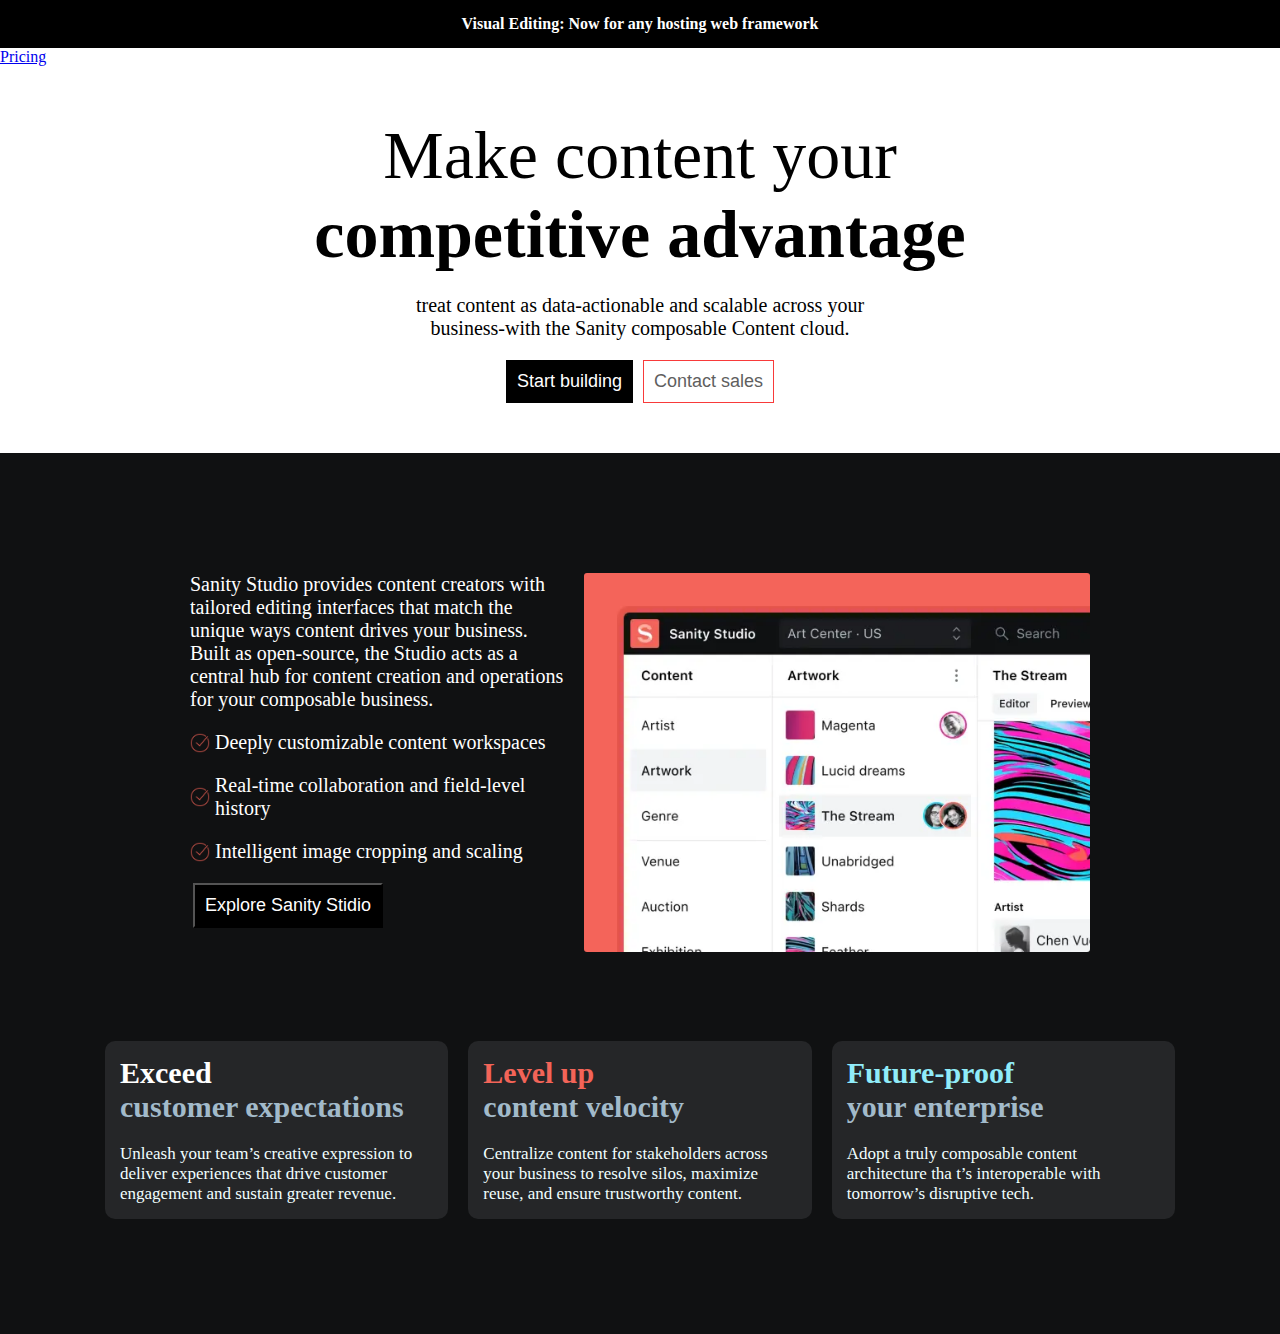
<file: index.html>
<!DOCTYPE html>
<html lang="en">
<head>
    <meta charset="UTF-8">
    <meta name="viewport" content="width=device-width, initial-scale=1.0">
    <link rel="stylesheet" href="style.css">
    <title>Document</title>
</head>
<body>
    <!-- top section  -->
    <section class="top_section">
        <h4>Visual Editing: Now for any hosting web framework</h4>
    </section>
    <a href="pricing.html">Pricing</a>
     <!-- section b  -->
     <section class="section_b">
        <h4 class="section_b_ha">Make content your</h4>
        <h4 class="section_b_hb">competitive advantage</h4>
        <p>treat content as data-actionable and scalable across your <br>
            business-with the Sanity composable Content cloud.
        </p>
        <button class="section_b_btn_a">Start building</button>
        <button class="section_b_btn_b">Contact sales</button>
    </section>
    <section class="black_background">
        <div class="section_c_inner">
            <div class="section_c_first_content">
                <p>Sanity Studio provides content creators with tailored editing interfaces that match the unique ways content drives your business. Built as open-source, the Studio acts as a central hub for content creation and operations for your composable business.</p>
                <p class="section_c_writeup"><img src="./icons8-check-50.png" alt="icon"> Deeply customizable content workspaces</p>
                <p class="section_c_writeup"><img src="./icons8-check-50.png" alt="icon"> Real-time collaboration and field-level history</p>
                <p class="section_c_writeup"><img src="./icons8-check-50.png" alt="icon"> Intelligent image cropping and scaling</p>
                <button class="section_c_btn_c">Explore Sanity Stidio</button>
            </div>
            <div class="section_c_secound_content">
                <img src="image_1.PNG" alt="section_c_img">
    
            </div>
            
        </div>
        <section class="section_d_container">
            <div class="section_d_first_content">
                <h3><span class="first_text">Exceed</span> <br>customer expectations</h3>
                <p>Unleash your team’s creative expression to deliver experiences that drive customer engagement and sustain greater revenue.</p>
            </div>
                <div class="section_d_second_content">
                <h3><span class="second_text">Level up</span> <br>content velocity</h3>
                    <p>Centralize content for stakeholders across your business to resolve silos, maximize reuse, and ensure trustworthy content.</p>
                </div>
            <div class="section_d_third_content">
                <h3><span class="third_text">Future-proof</span> <br>your enterprise</h3>
                <p>Adopt a truly composable content architecture tha t’s interoperable with tomorrow’s disruptive tech.</p>
            </div>
    
        </section>
    </section>
    <!-- section c  -->
 
</body>
</html>
</file>
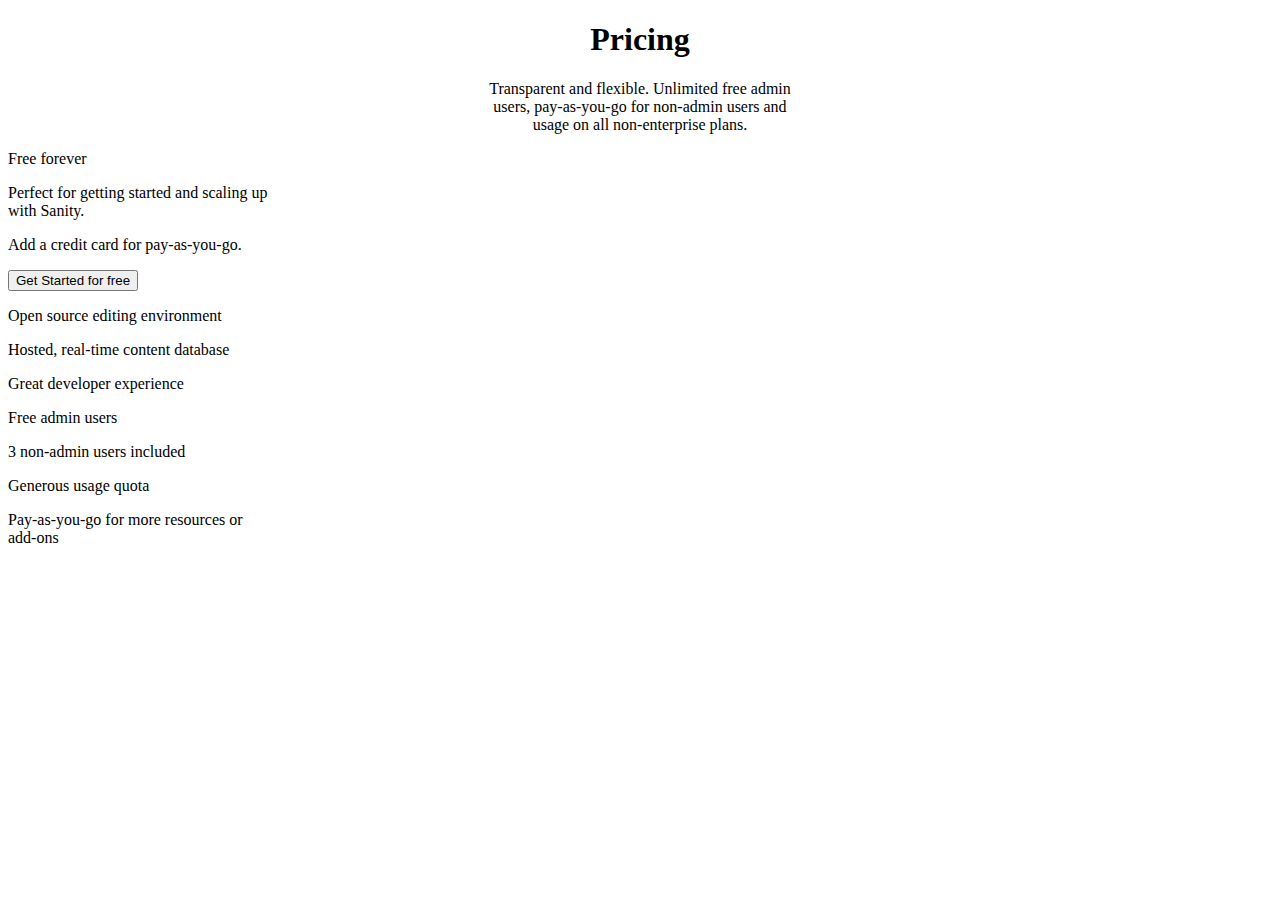
<file: pricing.html>
<!DOCTYPE html>
<html lang="en">
<head>
    <meta charset="UTF-8">
    <meta name="viewport" content="width=device-width, initial-scale=1.0">
    <link rel="stylesheet" href="pricing.css">
    <title>Document</title>
</head>
<body>
    <!-- top section -->
    <section class="section_pricing_up">
        <h1 class="section_pricing_up1">Pricing</h1>
        <p class="section_up2">Transparent and flexible. Unlimited free admin <br>
            users, pay-as-you-go for non-admin users and <br>
             usage on all non-enterprise plans.</p>
    </section>
<section class="prg_section">
<div>
              <!-- section a -->
              <div>
                <section class="section_p_1">
                    <p class="section_p1">Free forever</p>
                    <p>Perfect for getting started and scaling up <br>
                        with Sanity.</p>
                    <p> Add a credit card for pay-as-you-go.</p>   
                    <button>Get Started for free</button>
                </section>
              </div>
               <div>
                <section class="section_p_2">
                    <p>Open source editing environment</p>
                    <p>Hosted, real-time content database</p>
                    <p>Great developer experience</p>
                    <p>Free admin users</p>
                    <p>3 non-admin users included</p>
                    <p>Generous usage quota</p>
                    <p>Pay-as-you-go for more resources or <br>
                         add-ons</p>
                    </section>
               </div>
               
</div>
</section>
</body>
</html>
</file>
<file: style.css>
*{
    padding: 0;
    margin: 0;
    box-sizing:border-box
}

.top_section{
    color: white;
    background-color: black;
    text-align: center;
    padding: 15px;
}
.section_b {
    text-align: center;
    margin-top: 50px;
}
.section_b_ha {
    font-size: 68px;
    font-weight: 500;
}

.section_b_hb {
    font-size: 68px;
    font-weight: 600;
}
.section_b p {
    font-size: 20px;
    margin-top: 20px;
    margin-bottom: 20px;
}
.section_b button {
    padding: 10px;
    font-size: 18px;
    margin-right: 3px;
    margin-left: 3px;
    cursor: pointer;
}
.section_b_btn_a {
    background-color: black;
    color: white;
    border: 1px solid black;
}
.section_b_btn_b {
    background-color: white;
    color: rgb(95, 95, 95);
    border: 1px solid rgb(248, 58, 58);
}
.section_c_inner {
    /* border: 1px solid black; */
    max-width: 900px;
    margin: 70px auto;

    display: grid;
    grid-template-columns: 1fr 1fr;
    gap: 20px;

}
.section_c_first_content p {
    font-size: 20px;
    margin-bottom: 20px;
    color: white;
}
.section_c_writeup img {
    width: 20px;
}
.section_c_writeup {
    display: flex;
    align-items: center;
    gap: 5px;
    color: white;
}
.section_c_btn_c {
    padding: 10px;
    font-size: 18px;
    margin-right: 3px;
    margin-left: 3px;
    cursor: pointer
}
.section_c_btn_c {
    background-color: black;
    color: white;
}
.section_d_hd {
    text-align: center;
}
.section_d_container {
    max-width: 1100px;
    margin: 50px auto;
    padding: 15px;

    display: grid;
    grid-template-columns: 1fr 1fr 1fr;
    gap: 20px;
}

.section_d_first_content,
.section_d_second_content,
.section_d_third_content {
    padding: 15px;
    border-radius: 10px;
    background-color: #252628;
}
.section_d_container h3 {
    font-size: 30px;
    margin-bottom: 20px;
    color: #A2BACA;
}
.section_d_container p {
    font-size: 17px;
    color: #F1FFFF;
}
.first_text {
    color: #FFFFFF;
}
.second_text {
    color: #F36458;
}
.third_text {
    color: #90ECF9;
}
.black_background {
 background-color: #101112;
 padding-top: 50px;
 padding-bottom: 50px;
 margin-top: 50px;

}
@media screen and (max-width: 900px) {
    .section_b_ha {
        font-size: 30px;
    }

    .section_b_hb {
        font-size: 30px;
    }
    .section_b p {
        font-size: 17px;
    }
    .section_b button {
        font-size: 15px;
    }
    .section_c_inner {
        grid-template-columns: 1fr;
        padding: 15px;
    }
    .section_c_first_content p {
        font-size: 16px;
    }
    .section_c_secound_content img {
        width: 100%;
    }
    .section_d_container {
        grid-template-columns: 1fr;
    }
    .section_d_container h3 {
        font-size: 25px;
    }
    .section_d_container p {
        font-size: 15px;
    }
}
</file>
<file: pricing.css>
.section_pricing_up {
    text-align: center;
}
</file>
